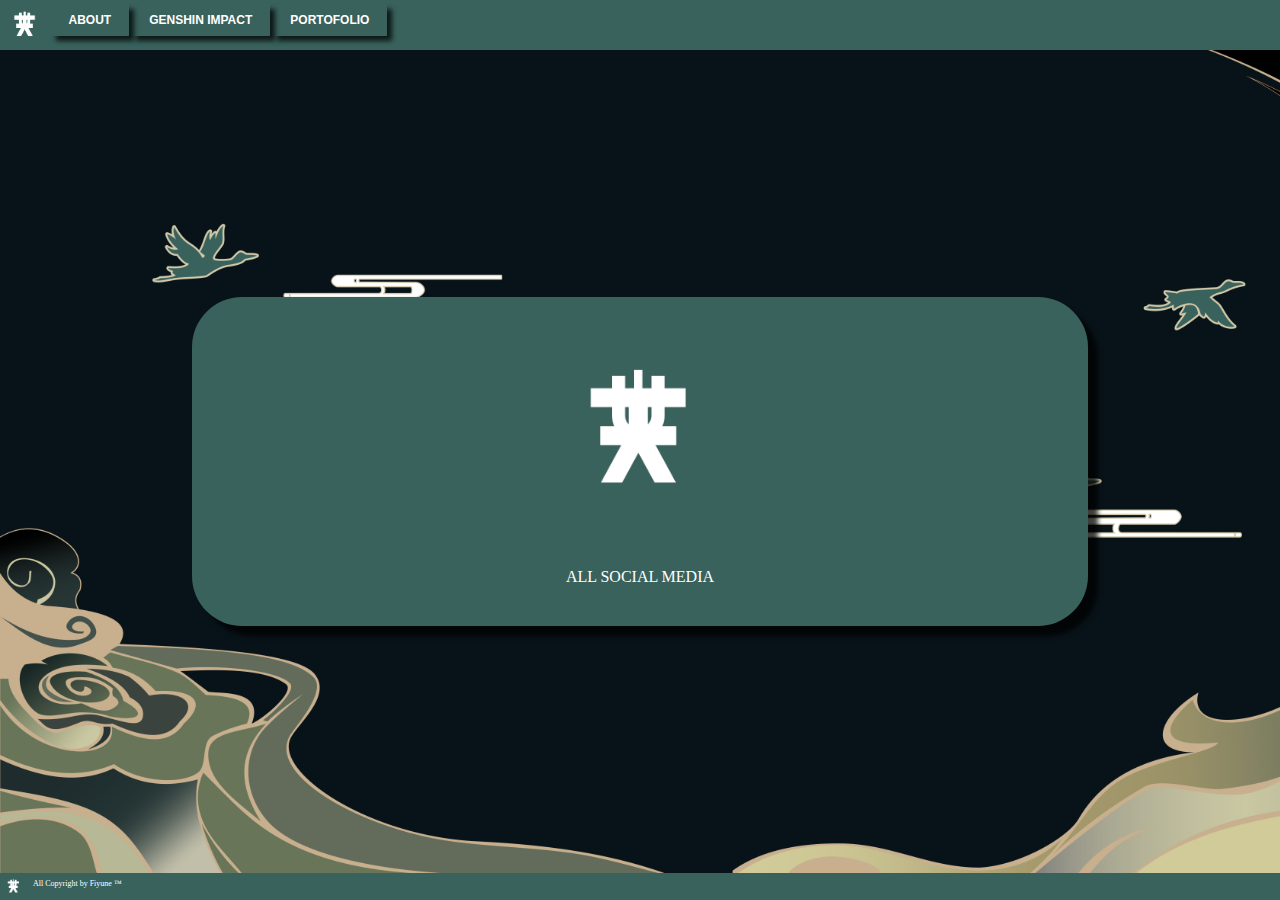
<file: Genshin Weekly/index.html>
<html>
    <head>
        <title>Fiyune Home</title>
        <link rel="stylesheet" href="style.css" />
    </head>
    <body>
        <div class="container">
        <!-- NAVIGATION BAR -->
        <div class="container-navbar">
            <ul class="ul-navbar">
                <img src="FF.png" class="li-img">
                </li>
                <li class="li-navbar">
                    <a href="about.html" class="a-navbar">ABOUT</a>
                </li>
                <li class="li-navbar">
                    <a href="genshin.html" class="a-navbar">GENSHIN IMPACT</a>
                </li>
                <li class="li-navbar">
                    <a href="#" class="a-navbar">PORTOFOLIO</a>
                </li>
            </ul>
        </div>
        
        <!-- NAVIGATION BAR SELESAI -->

        <!-- CONTENT 1 -->
        <div class="container-content">
            <a href="https://vlnz.carrd.co/" class="a-content">
                <img src="FF.png" class="img-content"/>
                <p>ALL SOCIAL MEDIA</p>

                <!-- DATA START -->
                <div id="biodata"></div>
                <!-- DATA END -->

            </a>
            
        </div>

        <!-- CONTENT 1 END -->

        <!-- FOOTER -->
        <div class="container-footer">
            <img class="img-content2" src="FF.png">
            <ul class="f1-footer">
                <li class="li-footer">All Copyright by Fiyune ™</li>
        </div>
        <!-- FOOTER END -->
    </div>
    <!-- BAGIAN BAWAH TEST  -->
    <!-- <script src="data.js" type="text/javascript"/> -->
    </body>
</html>
</file>
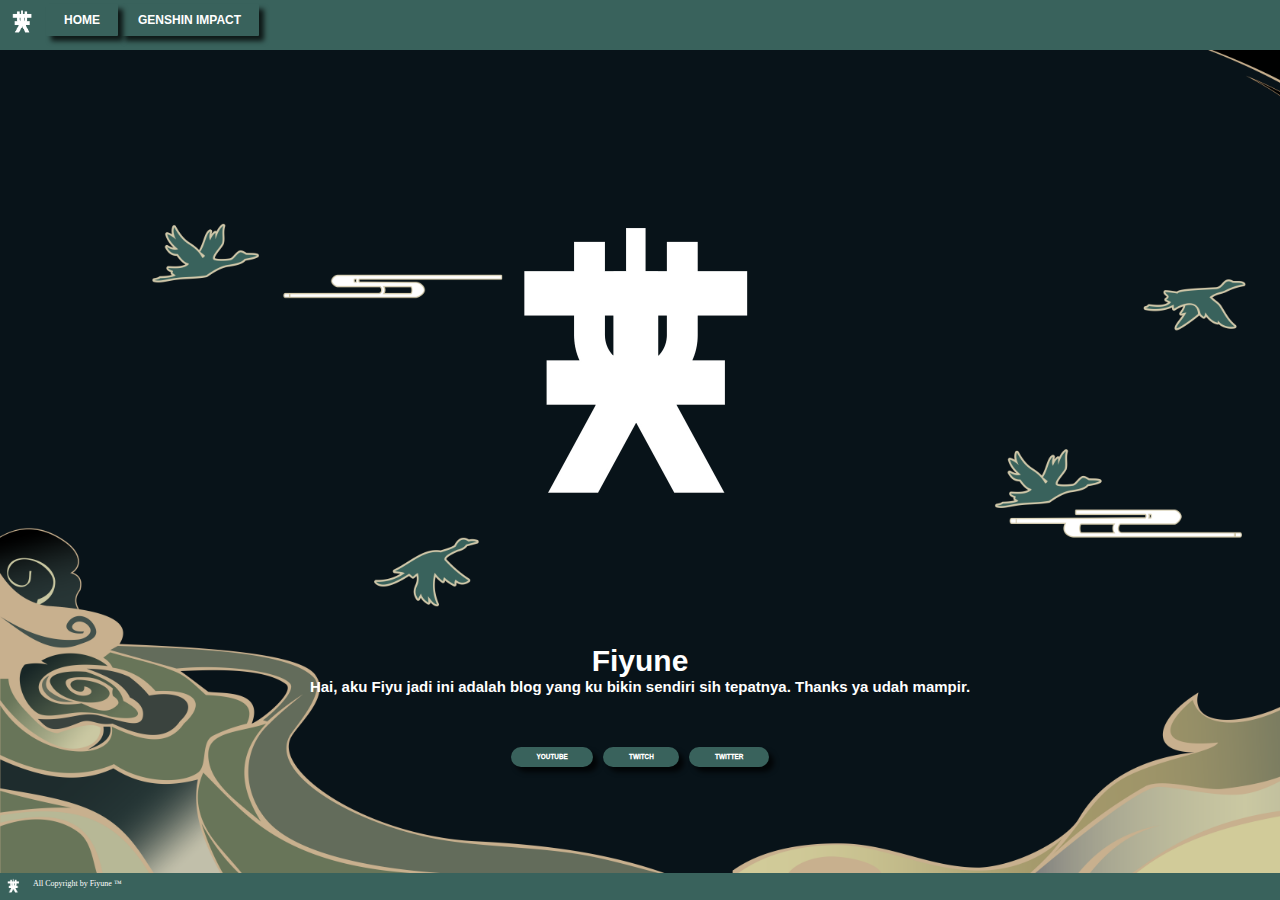
<file: Genshin Weekly/about.html>
<html>
    <head>
        <title>About Me</title>
        <link rel="stylesheet" href="style2.css" />
    </head>
    <meta name="viewport" content="width=device-width, initial-scale=1, maximum-scale=1, user-scalable=no">
    <body>
        <meta>
        <div class="container">
        <!-- NAVIGATION BAR -->
        <div class="container-navbar">
            <ul class="ul-navbar">
                <img src="FF.png" class="li-img">
                <li class="li-navbar">
                    <a href="index.html" class="a-navbar">HOME</a>
                </li>
                <li class="li-navbar">
                    <a href="genshin.html" class="a-navbar">GENSHIN IMPACT</a>
                </li>
            </ul>
        </div>
        
        <!-- NAVIGATION BAR SELESAI -->

        <!-- CONTENT 1 -->
        <main class="content">
            <section class="container-content">
        <div class="container-content2">
            <h1 class="h1-container"> 
                <img src="FF.png" class="img1">
            </h1>
            <h2 class="h1-container">Fiyune</h2>
            <h3 class="h2-container">Hai, aku Fiyu jadi ini adalah blog yang ku bikin sendiri sih tepatnya. Thanks ya udah mampir.</h3>
            <h4 class="h3-container">
            <a href="https://www.youtube.com/channel/UCvxDB96NXwtZLoPuaY8pvYg" class="action-btn1">YOUTUBE</a>
            <a href="https://www.twitch.tv/fiyune" class="action-btn1">TWITCH</a>
            <a href="https://twitter.com/Fiyune1" class="action-btn1">TWITTER</a>
            </h4>
            </section>
        </div>
        </main>

        <!-- CONTENT 1 END -->

        <!-- FOOTER -->
        <div class="container-footer">
            <img class="img-content2" src="FF.png">
            <ul class="f1-footer">
                <li class="li-footer">All Copyright by Fiyune ™</li>
        </div>

        <!-- FOOTER END -->
    </div>
    <!-- <script src="data.js" type="text/javascript"/> -->
    </body>
</html>
</file>
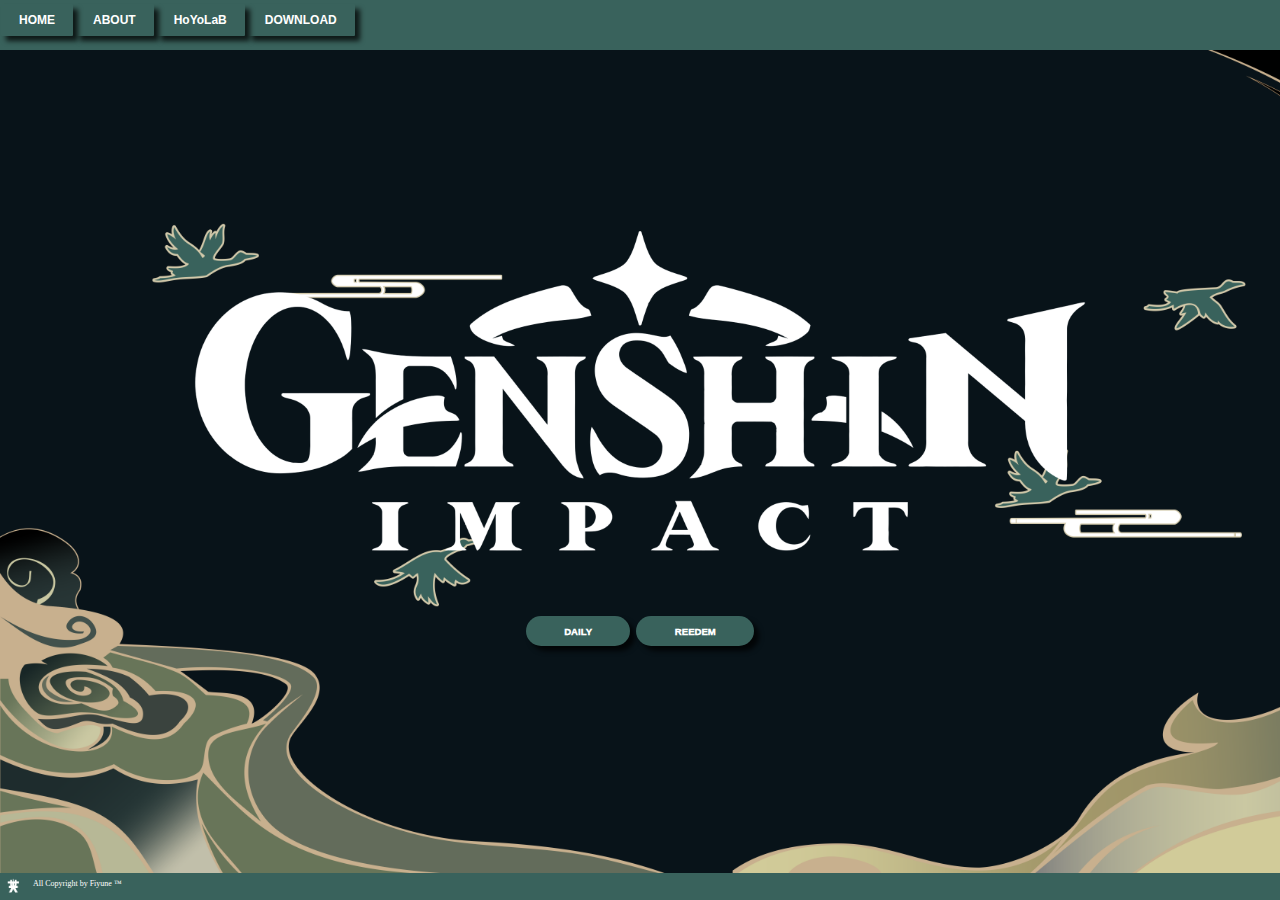
<file: Genshin Weekly/genshin.html>
<html>
    <head>
        <title>Genshin Weekly</title>
        <link rel="stylesheet" href="style3.css" />
    </head>
    <meta name="viewport" content="width=device-width, initial-scale=1, maximum-scale=1, user-scalable=no">
    <body>
        <meta>
        <div class="container">
        <!-- NAVIGATION BAR -->
        <div class="container-navbar">
            <ul class="ul-navbar">
                <!-- <img src="FF.png" class="li-img"> -->
                <li class="li-navbar">
                    <a href="index.html" class="a-navbar">HOME</a>
                </li>
                <li class="li-navbar">
                    <a href="about.html" class="a-navbar">ABOUT</a>
                </li>
                <li class="li-navbar">
                    <a href="https://www.hoyolab.com/home" class="a-navbar">HoYoLaB</a>
                </li>
                <li class="li-navbar">
                    <a href="https://genshin.hoyoverse.com/id/" class="a-navbar">DOWNLOAD</a>
                </li>
            </ul>
        </div>
        
        <!-- NAVIGATION BAR SELESAI -->

        <!-- CONTENT 1 -->
        <main class="content">
            <section class="container-content">
        <div class="container-content2">
            <h1 class="h1-container"> 
                <img src="GS.png" class="img1">
                <!-- <a>Genshin Weekly</a> -->
            </h1><br>
            <h2 class="h2-container">
            <a href="https://webstatic-sea.mihoyo.com/ys/event/signin-sea/index.html?act_id=e202102251931481" class="action-btn1">DAILY</a>
            <a href="https://genshin.hoyoverse.com/id/gift" class="action-btn1">REEDEM</a>
            </h2>
            </section>
        </div>
        </main>

        <!-- CONTENT 1 END -->

        <!-- FOOTER -->
        <div class="container-footer">
            <img class="img-content2" src="FF.png">
            <ul class="f1-footer">
                <li class="li-footer">All Copyright by Fiyune ™</li>
        </div>

        <!-- FOOTER END -->
    </div>
    <!-- <script src="data.js" type="text/javascript"/> -->
    </body>
</html>
</file>
<file: Genshin Weekly/style.css>
*,
html {
    margin: 0;
    padding: 0;
}


.container-navbar {
    background-color: #39625c;
    width: auto;
    height: 5.5vh;
}

.ul-navbar {
    display: flex;
    height: 100px;
    justify-content: left;
    align-items: left;
    height: 4vh;
}

.li-img {
    width: auto;
    height: 5.5vh;
}

.li-navbar {
    list-style-type: none;
    padding: 0.8em 1.5em;
    color: white;
    margin: 4px;
    font-size: 12px;
    border-radius: 1px;
    box-shadow: 5px 5px 5px 0px rgba(0, 0, 0, 0.75);
    -webkit-box-shadow: 5px 5px 5px 0px rgba(0, 0, 0, 0.75);
    -moz-box-shadow: 5px 5px 5px 0px rgba(0, 0, 0, 0.75);
    height: 1.5vh;
    width: auto;
    margin: 0.3em 1;


}

.li-navbar:hover {
    background-color: #c8b08e;
    transition: .5s ease-in-out;
    margin: 4px;
    transition-delay: .3s;
    padding: 0.8em 2.5em;
    border-radius: 1px;
    box-shadow: 5px 5px 5px 0px rgba(0, 0, 0, 0.75);
    -webkit-box-shadow: 5px 5px 5px 0px rgba(0, 0, 0, 0.75);
    -moz-box-shadow: 5px 5px 5px 0px rgba(0, 0, 0, 0.75);
    margin: 0.3em 1;
}

.a-navbar {
    color: white;
    text-decoration: none;
    font-weight: 800;
    font-family: 'Trebuchet MS', 'Lucida Sans Unicode', 'Lucida Grande', 'Lucida Sans', Arial, sans-serif;
}


.container-content {
    background-color: black;
    background-image: url(background.png);
    background-size: cover;
    display: flex;
    justify-content: center;
    align-items: center;
    height: 91.5vh;
}

.img-content {
    width: auto;
    height: 70%;
}

.img-content2 {
    width: 50%;
    height: 50%;
}

.a-content {
    background-color: #39625c;
    color: rgb(255, 255, 255);
    text-decoration: none;
    font-size: 100%;
    width: 70%;
    height: 40%;
    display: flex;
    flex-direction: column;
    justify-content: space-evenly;
    align-items: center;
    border-radius: 50px;
    box-shadow: 10px 10px 5px 0px rgba(0, 0, 0, 0.75);
    -webkit-box-shadow: 10px 10px 5px 0px rgba(0, 0, 0, 0.75);
    -moz-box-shadow: 10px 10px 5px 0px rgba(0, 0, 0, 0.75);
}

.a-content:hover {
    background-color: #c8b08e;
    transition: .5s ease-in-out;
    transition-delay: .3s;
    border-radius: 8px;
}

.container-footer {
    height: 3vh;
    background-color: #39625c;
    display: flex;
    justify-content: left;
    align-items: left;
}

.f1-footer {
    list-style-type: none;
    padding: 1px;
    color: white;
    margin: 5px;
    font-size: 5px;

}

.img-content2 {
    width: auto;
    height: 3vh;
}

.li-footer {
    width: 100%;
    height: 10%;
    font-size: 8;
}
</file>
<file: Genshin Weekly/style2.css>
*,
html {
    margin: 0;
    padding: 0;
}

.container-navbar {
    background-color: #39625c;
    width: 100%;
    height: 5.5vh;
}

.h1-container {
    justify-content: center;
    display: flex;
    font-family: Arial, Helvetica, sans-serif;
    align-items: center;
    font-size: 30px;
    color: white;
}

.h2-container {
  justify-content: center;
  align-content: center;
  font-family: Arial, Helvetica, sans-serif;
  color: white;
  text-align: center;
  width: 2auto;
  font-size: 15px;
}

.h3-container {
    justify-content: center;
    align-items: center;
    text-align: center;
    display: flex;
    width: 100%;
    height: 15%;
}

.ul-navbar {
    display: flex;
    height: 100px;
    justify-content: left;
    align-items: left;
    height: 5vh;
}

.li-img {
    width: auto;
    height: 5vh;
}

.li-navbar {
    list-style-type: none;
    padding: 0.8em 1.5em;
    color: white;
    margin: 4px;
    font-size: 12px;
    border-radius: 1px;
    box-shadow: 5px 5px 5px 0px rgba(0, 0, 0, 0.75);
    -webkit-box-shadow: 5px 5px 5px 0px rgba(0, 0, 0, 0.75);
    -moz-box-shadow: 5px 5px 5px 0px rgba(0, 0, 0, 0.75);
    height: 1.5vh;
    width: auto;
    margin: 0.3em 1;


}

.li-navbar:hover {
    background-color: #c8b08e;
    transition: .5s ease-in-out;
    margin: 4px;
    transition-delay: .3s;
    padding: 0.8em 2.5em;
    border-radius: 1px;
    box-shadow: 5px 5px 5px 0px rgba(0, 0, 0, 0.75);
    -webkit-box-shadow: 5px 5px 5px 0px rgba(0, 0, 0, 0.75);
    -moz-box-shadow: 5px 5px 5px 0px rgba(0, 0, 0, 0.75);
    margin: 0.3em 1;
}

.a-navbar {
    color: white;
    text-decoration: none;
    font-weight: 800;
    font-family: 'Trebuchet MS', 'Lucida Sans Unicode', 'Lucida Grande', 'Lucida Sans', Arial, sans-serif;
}

.container-content {
    background-color: white;
    background-image: url(background.png);
    background-size: cover;
    display: flex;
    justify-content: center;
    align-items: center;
    height: 91.5vh;
    width: auto;
}

.content {
    grid-area: content;
    width: 100%;
    height: 91.5vh;
}

.action-btn1 {
    display: inline-block;
    text-decoration: none;
    font-family: Arial, Helvetica, sans-serif;
    color: white;
    font-weight: 1000;
    font-size: 40%;
    background: #39625c;
    padding: 1em 4em;
    border-radius: 100px;
    margin: 1em 5;
    box-shadow: 5px 5px 5px 0px rgba(0, 0, 0, 0.75);
    -webkit-box-shadow: 5px 5px 5px 0px rgba(0, 0, 0, 0.75);
    -moz-box-shadow: 5px 5px 5px 0px rgba(0, 0, 0, 0.75);
}

.action-btn1:hover {
    background-color: #c8b08e;
    transition: .5s ease-in-out;
    transition-delay: .3s;
    border-radius: 100px;
    box-shadow: 5px 5px 5px 0px rgba(0, 0, 0, 0.75);
    -webkit-box-shadow: 5px 5px 5px 0px rgba(0, 0, 0, 0.75);
    -moz-box-shadow: 5px 5px 5px 0px rgba(0, 0, 0, 0.75);
}

.container-footer {
    height: 3vh;
    background-color: #39625c;
    display: flex;
    justify-content: left;
    align-items: left;
}

.f1-footer {
    list-style-type: none;
    padding: 1px;
    color: white;
    margin: 5px;
    font-size: 5px;

}

.img1 {
  width: 50%;
  height: auto;
  justify-content: center;
  align-items: center;
}

.img-content2 {
    width: auto;
    height: 3vh;
}

.li-footer {
    width: 100%;
    height: 10%;
    font-size: 8;
}
</file>
<file: Genshin Weekly/style3.css>
*,
html {
    margin: 0;
    padding: 0;
}

.container-navbar {
    background-color: #39625c;
    width: 100%;
    height: 5.5vh;
}

.h1-container {
    justify-content: center;
    display: flex;
    font-family: Arial, Helvetica, sans-serif;
    align-items: center;
    font-display: inherit;
    font-size: 50px;
    color: white;
}

.img1 {
    width: 70%;
}

.h2-container {
    justify-content: center;
    align-items: center;
    display: flex;
    width: 100%;
    height: 15%;
}

.ul-navbar {
    display: flex;
    height: 100px;
    justify-content: left;
    align-items: left;
    height: 5vh;
}

.li-img {
    width: auto;
    height: 5vh;
}

.li-navbar {
    list-style-type: none;
    padding: 0.8em 1.5em;
    color: white;
    margin: 4px;
    font-size: 12px;
    border-radius: 1px;
    box-shadow: 5px 5px 5px 0px rgba(0, 0, 0, 0.75);
    -webkit-box-shadow: 5px 5px 5px 0px rgba(0, 0, 0, 0.75);
    -moz-box-shadow: 5px 5px 5px 0px rgba(0, 0, 0, 0.75);
    height: 1.5vh;
    width: auto;
    margin: 0.3em 1;


}

.li-navbar:hover {
    background-color: #c8b08e;
    transition: .5s ease-in-out;
    margin: 4px;
    transition-delay: .3s;
    padding: 0.8em 2.5em;
    border-radius: 1px;
    box-shadow: 5px 5px 5px 0px rgba(0, 0, 0, 0.75);
    -webkit-box-shadow: 5px 5px 5px 0px rgba(0, 0, 0, 0.75);
    -moz-box-shadow: 5px 5px 5px 0px rgba(0, 0, 0, 0.75);
    margin: 0.3em 1;
}

.a-navbar {
    color: white;
    text-decoration: none;
    font-weight: 800;
    font-family: 'Trebuchet MS', 'Lucida Sans Unicode', 'Lucida Grande', 'Lucida Sans', Arial, sans-serif;
}

.container-content {
    background-color: white;
    background-image: url(background.png);
    background-size: cover;
    display: flex;
    justify-content: center;
    align-items: center;
    height: 91.5vh;
    width: auto;
}

.content {
    grid-area: content;
    width: 100%;
    height: 91.5vh;
}

.action-btn1 {
    display: inline-block;
    text-decoration: none;
    font-family: Arial, Helvetica, sans-serif;
    color: white;
    font-weight: 1000;
    font-size: 40%;
    background: #39625c;
    padding: 1em 4em;
    border-radius: 100px;
    margin: 2em 3;
    box-shadow: 5px 5px 5px 0px rgba(0, 0, 0, 0.75);
    -webkit-box-shadow: 5px 5px 5px 0px rgba(0, 0, 0, 0.75);
    -moz-box-shadow: 5px 5px 5px 0px rgba(0, 0, 0, 0.75);
}

.action-btn1:hover {
    background-color: #c8b08e;
    transition: .5s ease-in-out;
    transition-delay: .3s;
    border-radius: 8px;
    padding: 1em 6em;
    border-radius: 100px;
    box-shadow: 5px 5px 5px 0px rgba(0, 0, 0, 0.75);
    -webkit-box-shadow: 5px 5px 5px 0px rgba(0, 0, 0, 0.75);
    -moz-box-shadow: 5px 5px 5px 0px rgba(0, 0, 0, 0.75);
}

.container-footer {
    height: 3vh;
    background-color: #39625c;
    display: flex;
    justify-content: left;
    align-items: left;
}

.f1-footer {
    list-style-type: none;
    padding: 1px;
    color: white;
    margin: 5px;
    font-size: 5px;

}

.img-content2 {
    width: auto;
    height: 3vh;
}

.li-footer {
    width: 100%;
    height: 10%;
    font-size: 8;
}
</file>
